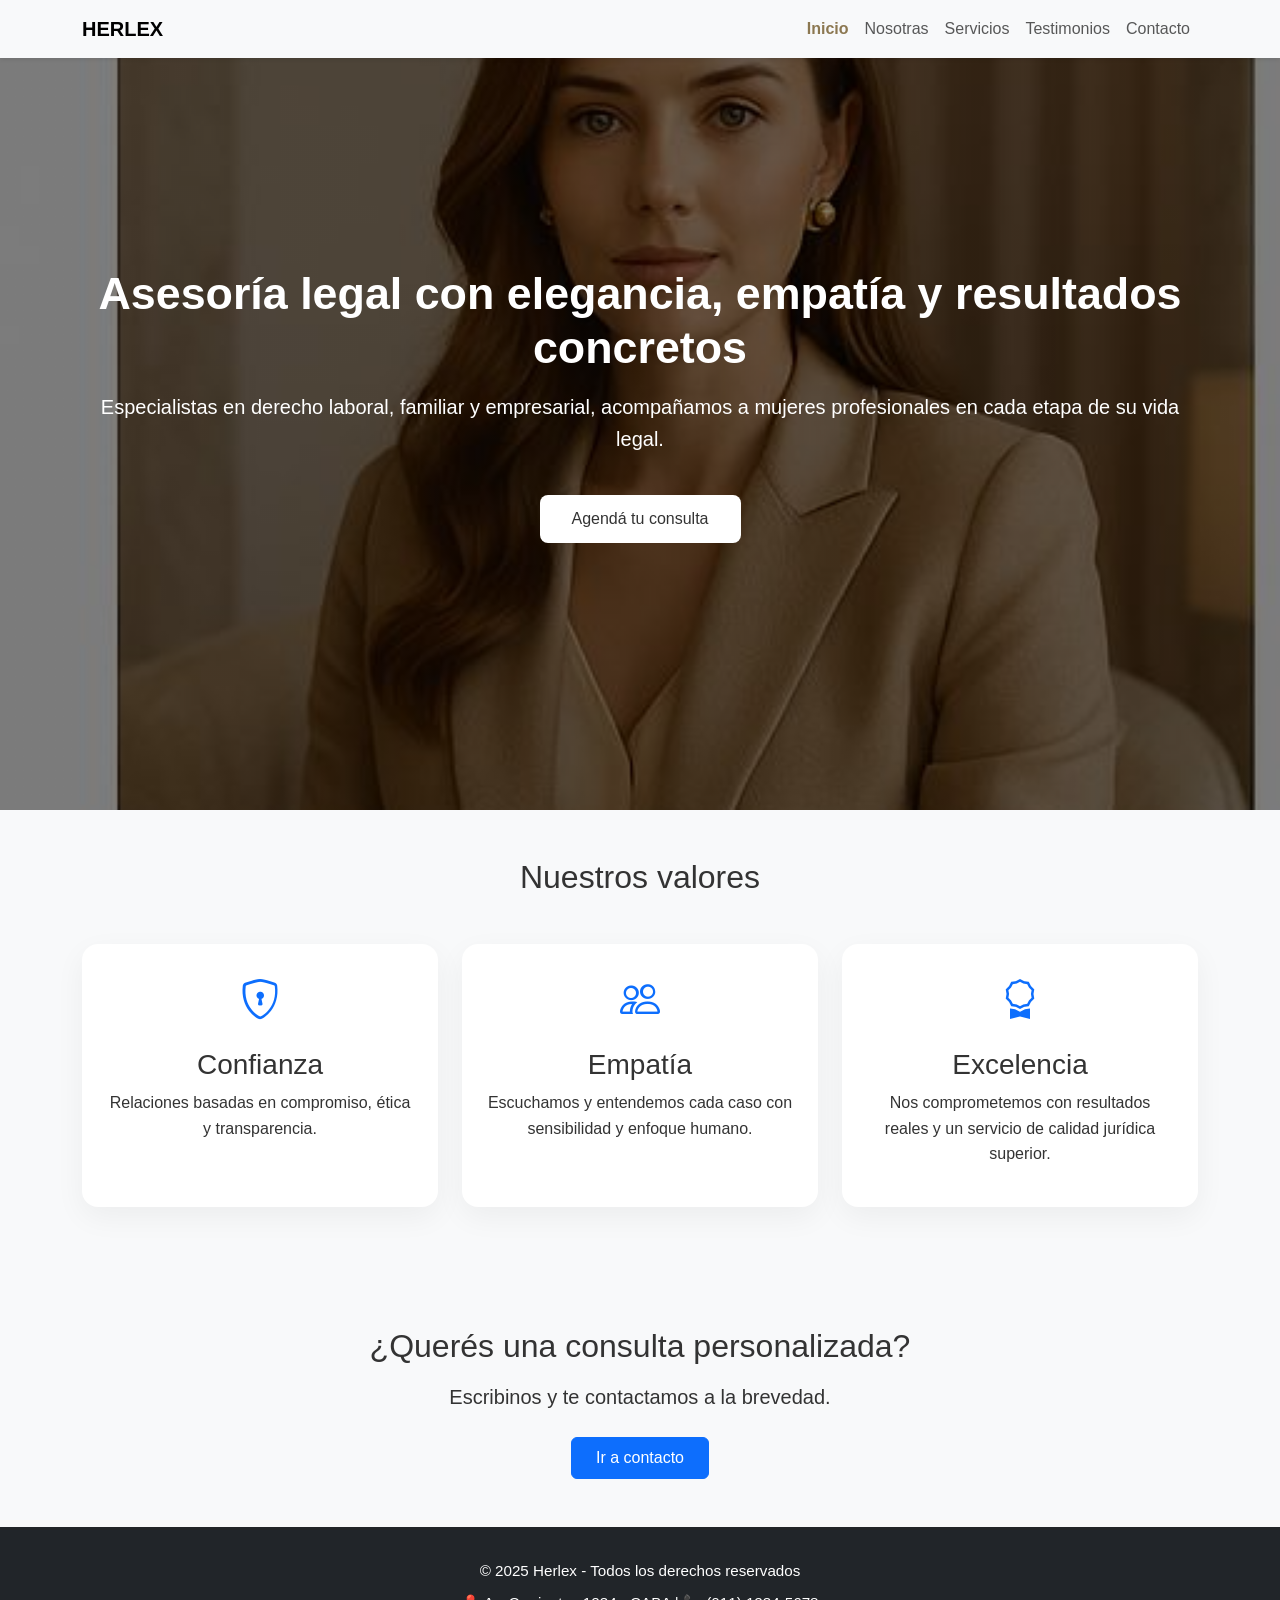
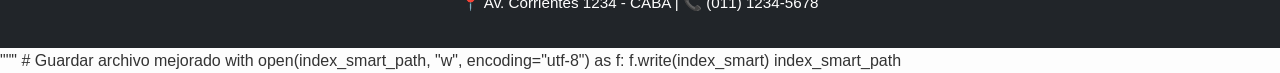
<file: index.html>
<!DOCTYPE html>
<html lang="es">
<head>
  <meta charset="UTF-8" />
  <meta name="viewport" content="width=device-width, initial-scale=1.0" />
  <title>Herlex | Estudio Jurídico Boutique</title>
  <link href="https://cdn.jsdelivr.net/npm/bootstrap@5.3.2/dist/css/bootstrap.min.css" rel="stylesheet" />
  <link rel="stylesheet" href="css/estilo.css" />
  <link href="https://cdn.jsdelivr.net/npm/bootstrap-icons@1.10.5/font/bootstrap-icons.css" rel="stylesheet">
</head>
<body>

<!-- Navbar -->
<nav class="navbar navbar-expand-lg navbar-light bg-light shadow-sm fixed-top">
  <div class="container">
    <a class="navbar-brand fw-bold text-uppercase" href="#">Herlex</a>
    <button class="navbar-toggler" type="button" data-bs-toggle="collapse" data-bs-target="#navbarNav">
      <span class="navbar-toggler-icon"></span>
    </button>
    <div class="collapse navbar-collapse" id="navbarNav">
      <ul class="navbar-nav ms-auto">
        <li class="nav-item"><a class="nav-link active" href="#inicio">Inicio</a></li>
        <li class="nav-item"><a class="nav-link" href="nosotras.html">Nosotras</a></li>
        <li class="nav-item"><a class="nav-link" href="servicios.html">Servicios</a></li>
        <li class="nav-item"><a class="nav-link" href="testimonios.html">Testimonios</a></li>
        <li class="nav-item"><a class="nav-link" href="contacto.html">Contacto</a></li>
      </ul>
    </div>
  </div>
</nav>

<!-- Hero -->
<section id="inicio" class="hero d-flex align-items-center justify-content-center text-center">
  <div class="overlay"></div>
  <div class="container position-relative z-index-1">
    <h1 class="display-4 fw-bold animate__animated animate__fadeInDown text-white">Asesoría legal con elegancia, empatía y resultados concretos</h1>
    <p class="lead mt-3 text-white animate__animated animate__fadeInUp">Especialistas en derecho laboral, familiar y empresarial, acompañamos a mujeres profesionales en cada etapa de su vida legal.</p>
    <a href="contacto.html" class="btn btn-light btn-lg mt-4 animate__animated animate__fadeInUp">Agendá tu consulta</a>
  </div>
</section>

<!-- Sección de Valores -->
<section class="py-5 bg-light">
  <div class="container">
    <h2 class="text-center mb-5">Nuestros valores</h2>
    <div class="row text-center">
      <div class="col-md-4 mb-4">
        <div class="icon-box h-100">
          <i class="bi bi-shield-lock fs-1 text-primary"></i>
          <h3 class="mt-3">Confianza</h3>
          <p>Relaciones basadas en compromiso, ética y transparencia.</p>
        </div>
      </div>
      <div class="col-md-4 mb-4">
        <div class="icon-box h-100">
          <i class="bi bi-people fs-1 text-primary"></i>
          <h3 class="mt-3">Empatía</h3>
          <p>Escuchamos y entendemos cada caso con sensibilidad y enfoque humano.</p>
        </div>
      </div>
      <div class="col-md-4 mb-4">
        <div class="icon-box h-100">
          <i class="bi bi-award fs-1 text-primary"></i>
          <h3 class="mt-3">Excelencia</h3>
          <p>Nos comprometemos con resultados reales y un servicio de calidad jurídica superior.</p>
        </div>
      </div>
    </div>
  </div>
</section>

<!-- CTA final -->
<section class="text-center py-5" style="background: #f8f9fa;">
  <div class="container">
    <h2 class="mb-3">¿Querés una consulta personalizada?</h2>
    <p class="lead mb-4">Escribinos y te contactamos a la brevedad.</p>
    <a href="contacto.html" class="btn btn-primary px-4 py-2">Ir a contacto</a>
  </div>
</section>

<!-- Footer -->
<footer class="bg-dark text-white py-4 mt-auto">
  <div class="container text-center">
    <p class="mb-1">&copy; 2025 Herlex - Todos los derechos reservados</p>
    <p>📍 Av. Corrientes 1234 - CABA | 📞 (011) 1234-5678</p>
  </div>
</footer>

<!-- Scripts -->
<script src="https://cdn.jsdelivr.net/npm/bootstrap@5.3.2/dist/js/bootstrap.bundle.min.js"></script>
</body>
</html>
"""

# Guardar archivo mejorado
with open(index_smart_path, "w", encoding="utf-8") as f:
    f.write(index_smart)

index_smart_path
</file>
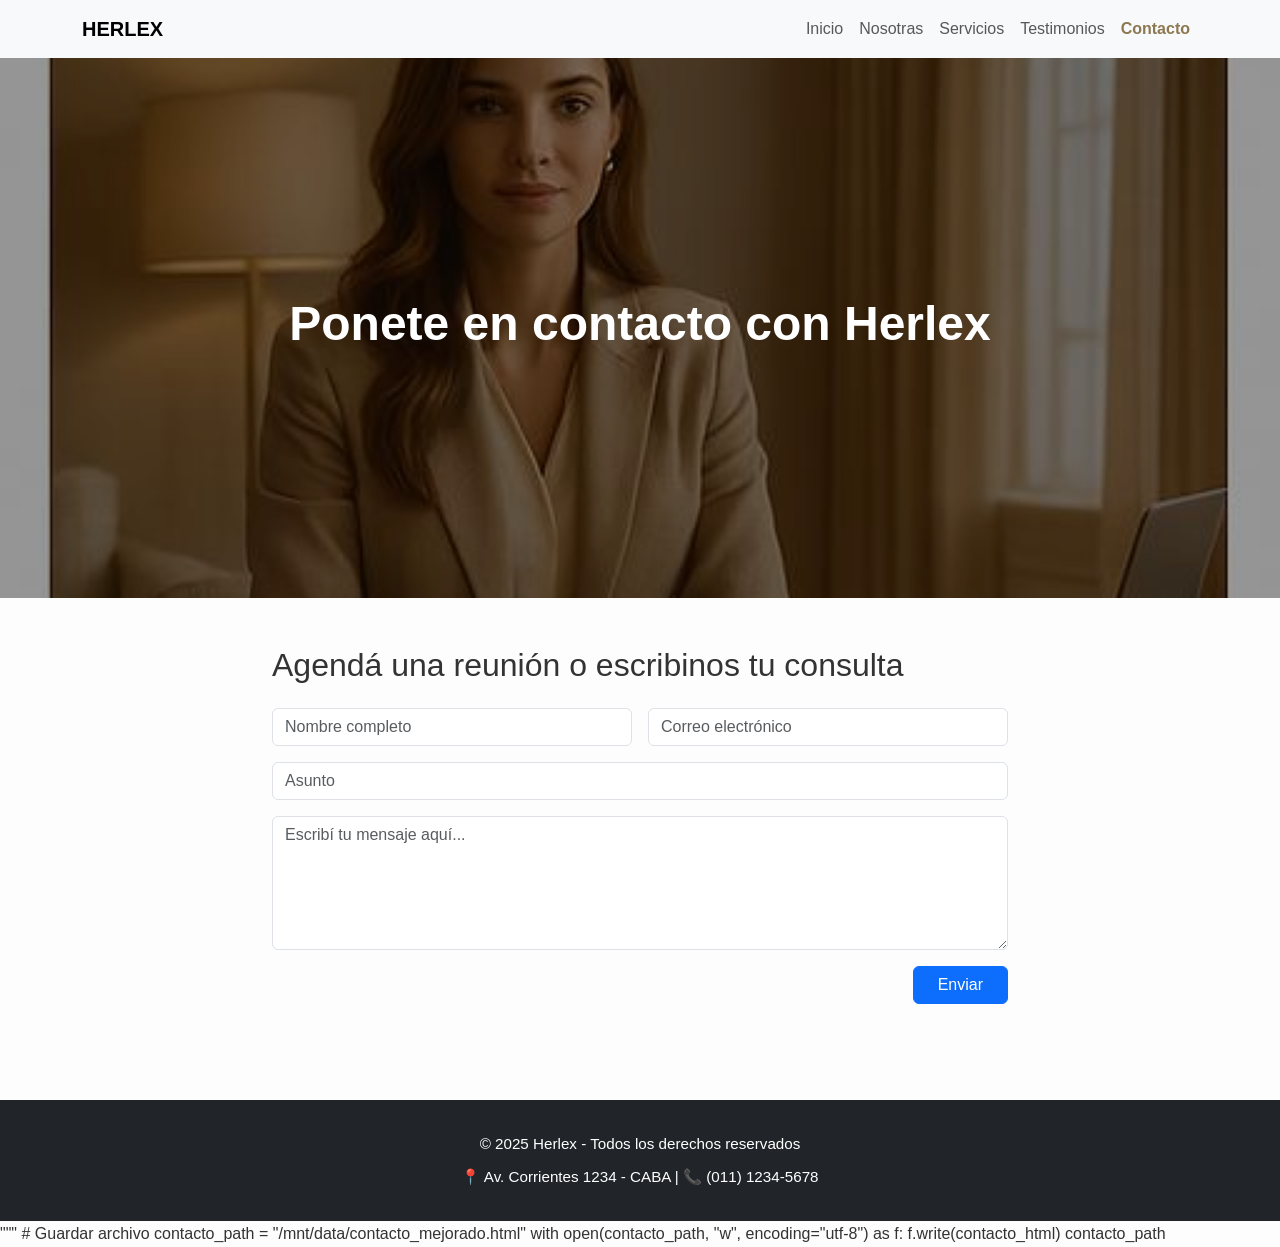
<file: contacto.html>
<!DOCTYPE html>
<html lang="es">
<head>
  <meta charset="UTF-8" />
  <meta name="viewport" content="width=device-width, initial-scale=1.0" />
  <title>Contacto | Herlex</title>
  <link href="https://cdn.jsdelivr.net/npm/bootstrap@5.3.2/dist/css/bootstrap.min.css" rel="stylesheet" />
  <link rel="stylesheet" href="css/estilo.css" />
  <style>
    .contacto-hero {
      background: url('img/contacto/contacto.jpg') center/cover no-repeat;
      height: 60vh;
      position: relative;
    }
    .contacto-hero::before {
      content: "";
      position: absolute;
      inset: 0;
      background: rgba(0, 0, 0, 0.4);
    }
    .contacto-hero h1 {
      position: relative;
      z-index: 1;
      color: white;
    }
    form input, form textarea {
      background: #f8f9fa;
      border-radius: 8px;
    }
  </style>
</head>
<body>
  <nav class="navbar navbar-expand-lg navbar-light bg-light shadow-sm">
    <div class="container">
      <a class="navbar-brand fw-bold text-uppercase" href="index.html">Herlex</a>
      <button class="navbar-toggler" type="button" data-bs-toggle="collapse" data-bs-target="#menu">
        <span class="navbar-toggler-icon"></span>
      </button>
      <div class="collapse navbar-collapse" id="menu">
        <ul class="navbar-nav ms-auto">
          <li class="nav-item"><a class="nav-link" href="index.html">Inicio</a></li>
          <li class="nav-item"><a class="nav-link" href="nosotras.html">Nosotras</a></li>
          <li class="nav-item"><a class="nav-link" href="servicios.html">Servicios</a></li>
          <li class="nav-item"><a class="nav-link" href="testimonios.html">Testimonios</a></li>
          <li class="nav-item"><a class="nav-link active" href="contacto.html">Contacto</a></li>
        </ul>
      </div>
    </div>
  </nav>

  <!-- Hero contacto -->
  <section class="contacto-hero d-flex align-items-center justify-content-center text-center">
    <h1 class="display-5 fw-bold">Ponete en contacto con Herlex</h1>
  </section>

  <!-- Formulario -->
  <section class="py-5">
    <div class="container">
      <div class="row justify-content-center">
        <div class="col-lg-8">
          <h2 class="mb-4">Agendá una reunión o escribinos tu consulta</h2>
          <form>
            <div class="row g-3">
              <div class="col-md-6">
                <input type="text" class="form-control" placeholder="Nombre completo" required>
              </div>
              <div class="col-md-6">
                <input type="email" class="form-control" placeholder="Correo electrónico" required>
              </div>
              <div class="col-12">
                <input type="text" class="form-control" placeholder="Asunto" required>
              </div>
              <div class="col-12">
                <textarea class="form-control" rows="5" placeholder="Escribí tu mensaje aquí..." required></textarea>
              </div>
              <div class="col-12 text-end">
                <button type="submit" class="btn btn-primary px-4">Enviar</button>
              </div>
            </div>
          </form>
        </div>
      </div>
    </div>
  </section>

  <footer class="bg-dark text-white py-4 mt-5">
    <div class="container text-center">
      <p class="mb-1">&copy; 2025 Herlex - Todos los derechos reservados</p>
      <p>📍 Av. Corrientes 1234 - CABA | 📞 (011) 1234-5678</p>
    </div>
  </footer>

  <script src="https://cdn.jsdelivr.net/npm/bootstrap@5.3.2/dist/js/bootstrap.bundle.min.js"></script>
</body>
</html>
"""

# Guardar archivo
contacto_path = "/mnt/data/contacto_mejorado.html"
with open(contacto_path, "w", encoding="utf-8") as f:
    f.write(contacto_html)

contacto_path
</file>
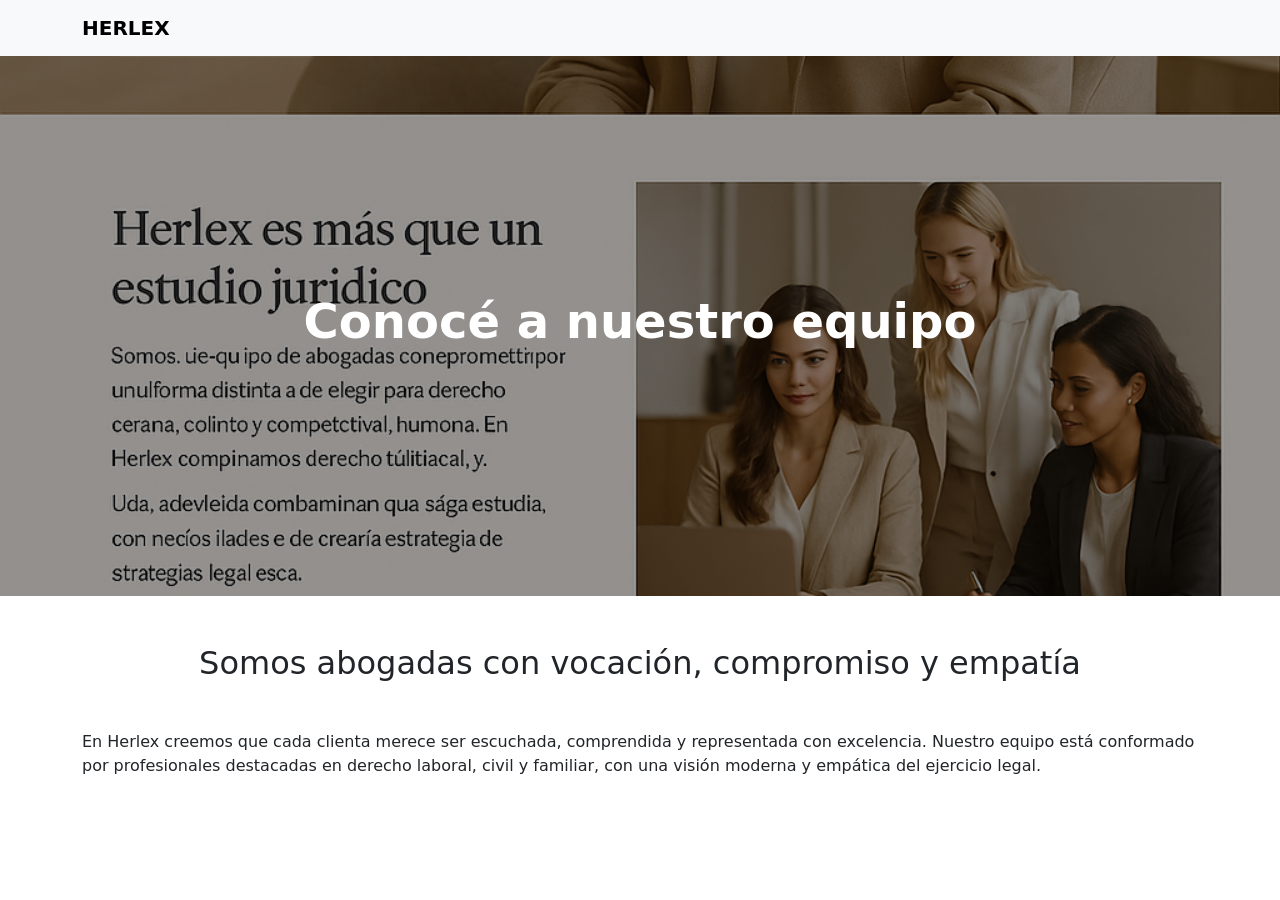
<file: nosotras.html>
<!DOCTYPE html>
<html lang="es">
<head>
  <meta charset="UTF-8" />
  <meta name="viewport" content="width=device-width, initial-scale=1.0" />
  <title>Nosotras | Herlex</title>
  <link href="https://cdn.jsdelivr.net/npm/bootstrap@5.3.2/dist/css/bootstrap.min.css" rel="stylesheet" />
  <style>
    .hero-nosotras {
      background: url('img/equipo/nosotras.jpg') center/cover no-repeat;
      height: 60vh;
      position: relative;
      color: white;
    }
    .hero-nosotras::before {
      content: "";
      position: absolute;
      inset: 0;
      background: rgba(0, 0, 0, 0.4);
    }
    .hero-nosotras h1 {
      position: relative;
      z-index: 1;
    }
  </style>
</head>
<body>
  <nav class="navbar navbar-expand-lg navbar-light bg-light shadow-sm">
    <div class="container">
      <a class="navbar-brand fw-bold text-uppercase" href="index.html">Herlex</a>
    </div>
  </nav>

  <section class="hero-nosotras d-flex align-items-center justify-content-center text-center">
    <h1 class="display-5 fw-bold">Conocé a nuestro equipo</h1>
  </section>

  <section class="py-5">
    <div class="container">
      <h2 class="text-center mb-5">Somos abogadas con vocación, compromiso y empatía</h2>
      <p>En Herlex creemos que cada clienta merece ser escuchada, comprendida y representada con excelencia. Nuestro equipo está conformado por profesionales destacadas en derecho laboral, civil y familiar, con una visión moderna y empática del ejercicio legal.</p>
    </div>
  </section>
</body>
</html>
</file>
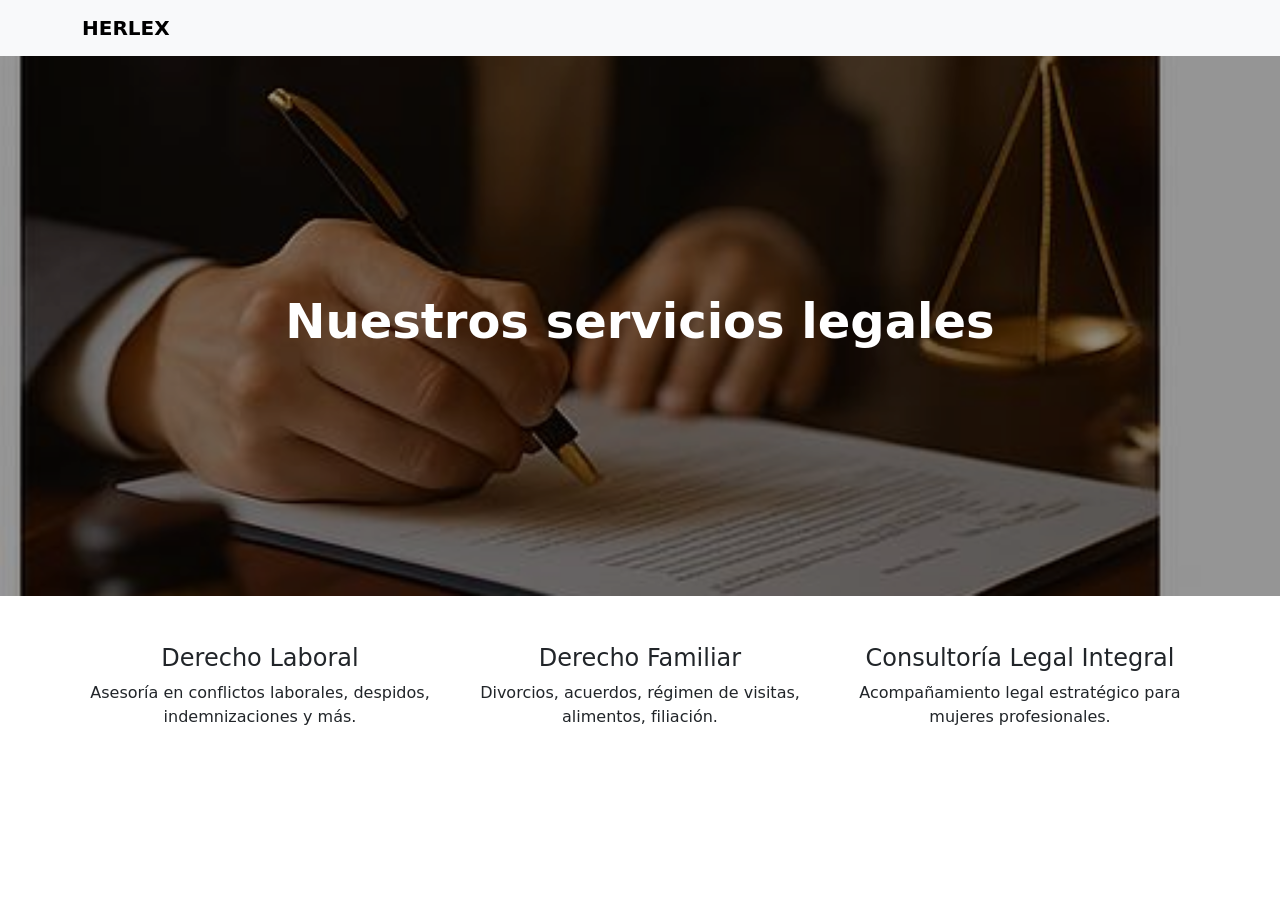
<file: servicios.html>
<!DOCTYPE html>
<html lang="es">
<head>
  <meta charset="UTF-8" />
  <meta name="viewport" content="width=device-width, initial-scale=1.0" />
  <title>Servicios | Herlex</title>
  <link href="https://cdn.jsdelivr.net/npm/bootstrap@5.3.2/dist/css/bootstrap.min.css" rel="stylesheet" />
  <style>
    .hero-servicios {
      background: url('img/servicios/servicios.jpg') center/cover no-repeat;
      height: 60vh;
      position: relative;
      color: white;
    }
    .hero-servicios::before {
      content: "";
      position: absolute;
      inset: 0;
      background: rgba(0, 0, 0, 0.4);
    }
    .hero-servicios h1 {
      position: relative;
      z-index: 1;
    }
  </style>
</head>
<body>
  <nav class="navbar navbar-expand-lg navbar-light bg-light shadow-sm">
    <div class="container">
      <a class="navbar-brand fw-bold text-uppercase" href="index.html">Herlex</a>
    </div>
  </nav>

  <section class="hero-servicios d-flex align-items-center justify-content-center text-center">
    <h1 class="display-5 fw-bold">Nuestros servicios legales</h1>
  </section>

  <section class="py-5">
    <div class="container">
      <div class="row text-center">
        <div class="col-md-4">
          <h4>Derecho Laboral</h4>
          <p>Asesoría en conflictos laborales, despidos, indemnizaciones y más.</p>
        </div>
        <div class="col-md-4">
          <h4>Derecho Familiar</h4>
          <p>Divorcios, acuerdos, régimen de visitas, alimentos, filiación.</p>
        </div>
        <div class="col-md-4">
          <h4>Consultoría Legal Integral</h4>
          <p>Acompañamiento legal estratégico para mujeres profesionales.</p>
        </div>
      </div>
    </div>
  </section>
</body>
</html>
</file>
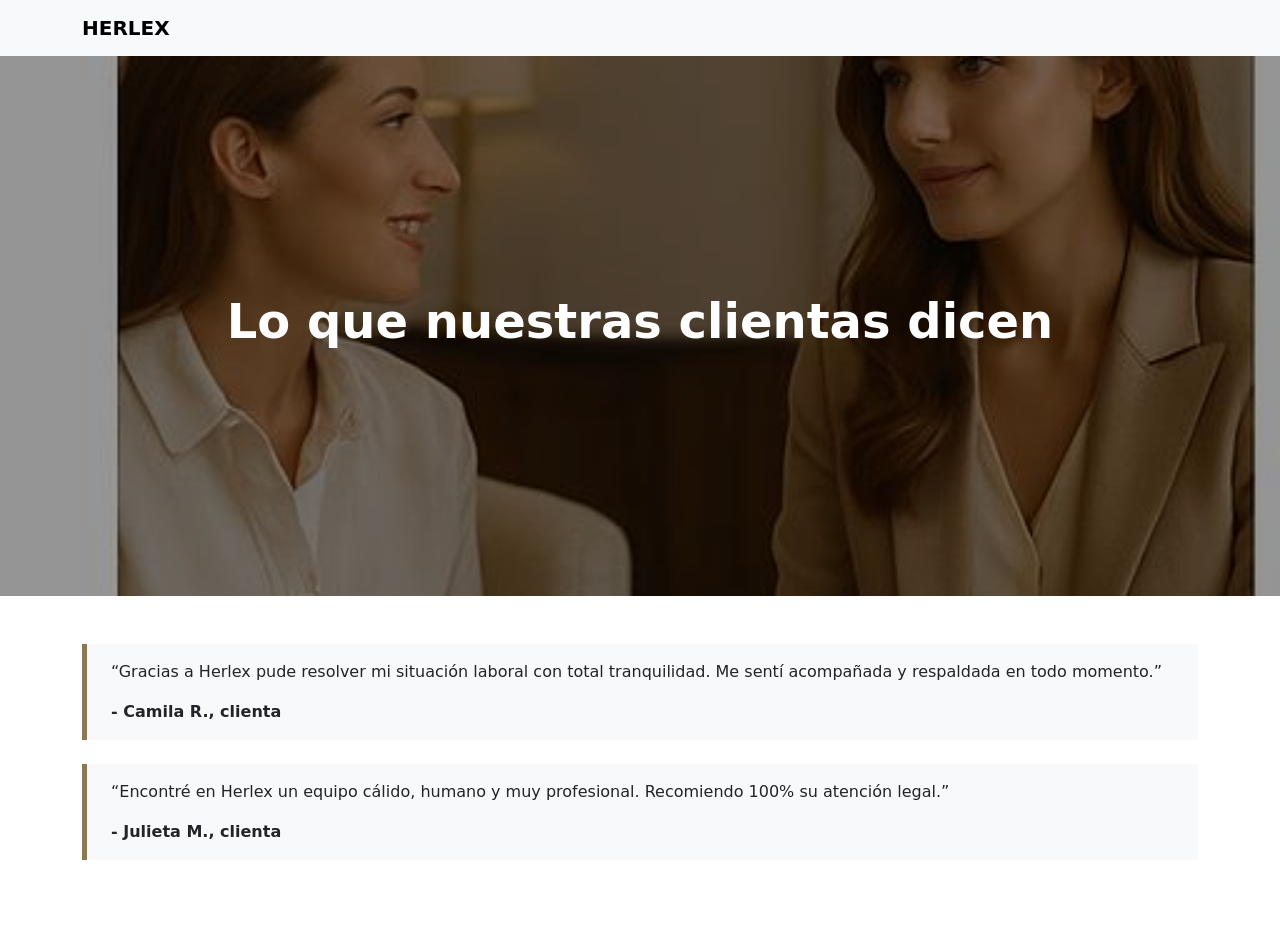
<file: testimonios.html>
<!DOCTYPE html>
<html lang="es">
<head>
  <meta charset="UTF-8" />
  <meta name="viewport" content="width=device-width, initial-scale=1.0" />
  <title>Testimonios | Herlex</title>
  <link href="https://cdn.jsdelivr.net/npm/bootstrap@5.3.2/dist/css/bootstrap.min.css" rel="stylesheet" />
  <style>
    .hero-testimonios {
      background: url('img/testimonios/testimonios.jpg') center/cover no-repeat;
      height: 60vh;
      position: relative;
      color: white;
    }
    .hero-testimonios::before {
      content: "";
      position: absolute;
      inset: 0;
      background: rgba(0, 0, 0, 0.4);
    }
    .hero-testimonios h1 {
      position: relative;
      z-index: 1;
    }
    .testimonio {
      background: #f8f9fa;
      border-left: 5px solid #8c7851;
      padding: 1rem 1.5rem;
      margin-bottom: 1.5rem;
    }
  </style>
</head>
<body>
  <nav class="navbar navbar-expand-lg navbar-light bg-light shadow-sm">
    <div class="container">
      <a class="navbar-brand fw-bold text-uppercase" href="index.html">Herlex</a>
    </div>
  </nav>

  <section class="hero-testimonios d-flex align-items-center justify-content-center text-center">
    <h1 class="display-5 fw-bold">Lo que nuestras clientas dicen</h1>
  </section>

  <section class="py-5">
    <div class="container">
      <div class="testimonio">
        <p>“Gracias a Herlex pude resolver mi situación laboral con total tranquilidad. Me sentí acompañada y respaldada en todo momento.”</p>
        <strong>- Camila R., clienta</strong>
      </div>
      <div class="testimonio">
        <p>“Encontré en Herlex un equipo cálido, humano y muy profesional. Recomiendo 100% su atención legal.”</p>
        <strong>- Julieta M., clienta</strong>
      </div>
    </div>
  </section>
</body>
</html>
</file>
<file: css/estilo.css>
/* Variables CSS */
:root {
  --color-principal: #8c7851;
  --color-fondo: #fdfdfd;
  --color-texto: #333;
  --color-claro: #ffffff;
  --color-overlay: rgba(0, 0, 0, 0.5);
  --sombra-box: 0 10px 30px rgba(0, 0, 0, 0.05);
  --radius-base: 1rem;
  --padding-base: 1.5rem;
  --fuente-principal: 'Source Sans Pro', sans-serif;
}

/* Fuente */
@import url('https://fonts.googleapis.com/css2?family=Source+Sans+Pro:wght@400;700&display=swap');

/* Reset */
* {
  margin: 0;
  padding: 0;
  box-sizing: border-box;
}

/* Body */
body {
  font-family: var(--fuente-principal);
  background-color: var(--color-fondo);
  color: var(--color-texto);
  line-height: 1.6;
}

/* Navbar */
.navbar-nav .nav-link {
  transition: color 0.3s ease;
}

.navbar-nav .nav-link:hover,
.navbar-nav .nav-link.active {
  color: var(--color-principal);
  font-weight: bold;
}

/* Hero section */
.hero {
  background: linear-gradient(var(--color-overlay), var(--color-overlay)), url('../img/hero/index.jpg') center/cover no-repeat;
  height: 90vh;
  display: flex;
  align-items: center;
  justify-content: center;
  position: relative;
  color: var(--color-claro);
  text-align: center;
}

.hero h1 {
  font-size: 2.8rem;
  animation: fadeInDown 1.2s ease-out both;
}

.hero p {
  animation: fadeInUp 1.2s ease-out both;
  margin-top: 1rem;
}

.hero a.btn {
  margin-top: 2rem;
  padding: 12px 32px;
  font-size: 1rem;
  background-color: var(--color-claro);
  color: var(--color-texto);
  border: none;
  border-radius: 8px;
  transition: all 0.3s ease;
}

.hero a.btn:hover {
  background-color: var(--color-principal);
  color: #fff;
}

/* Icon Box */
.icon-box {
  background-color: var(--color-claro);
  padding: var(--padding-base);
  border-radius: var(--radius-base);
  box-shadow: var(--sombra-box);
  transition: transform 0.3s ease, box-shadow 0.3s ease;
  height: 100%;
}

.icon-box:hover {
  transform: translateY(-8px);
  box-shadow: 0 15px 30px rgba(0,0,0,0.1);
}

/* Footer */
footer {
  background-color: #111;
  color: var(--color-claro);
  text-align: center;
  padding: 2rem 0;
}

footer p {
  margin: 0.5rem 0;
  font-size: 0.95rem;
}

/* Animaciones */
@keyframes fadeInDown {
  from {
    opacity: 0;
    transform: translateY(-40px);
  }
  to {
    opacity: 1;
    transform: translateY(0);
  }
}

@keyframes fadeInUp {
  from {
    opacity: 0;
    transform: translateY(40px);
  }
  to {
    opacity: 1;
    transform: translateY(0);
  }
}

/* Media Queries */
@media (max-width: 768px) {
  .hero h1 {
    font-size: 2rem;
  }
  .hero {
    height: 70vh;
    padding: 2rem;
  }
  .icon-box {
    margin-bottom: 1rem;
  }
}
</file>
